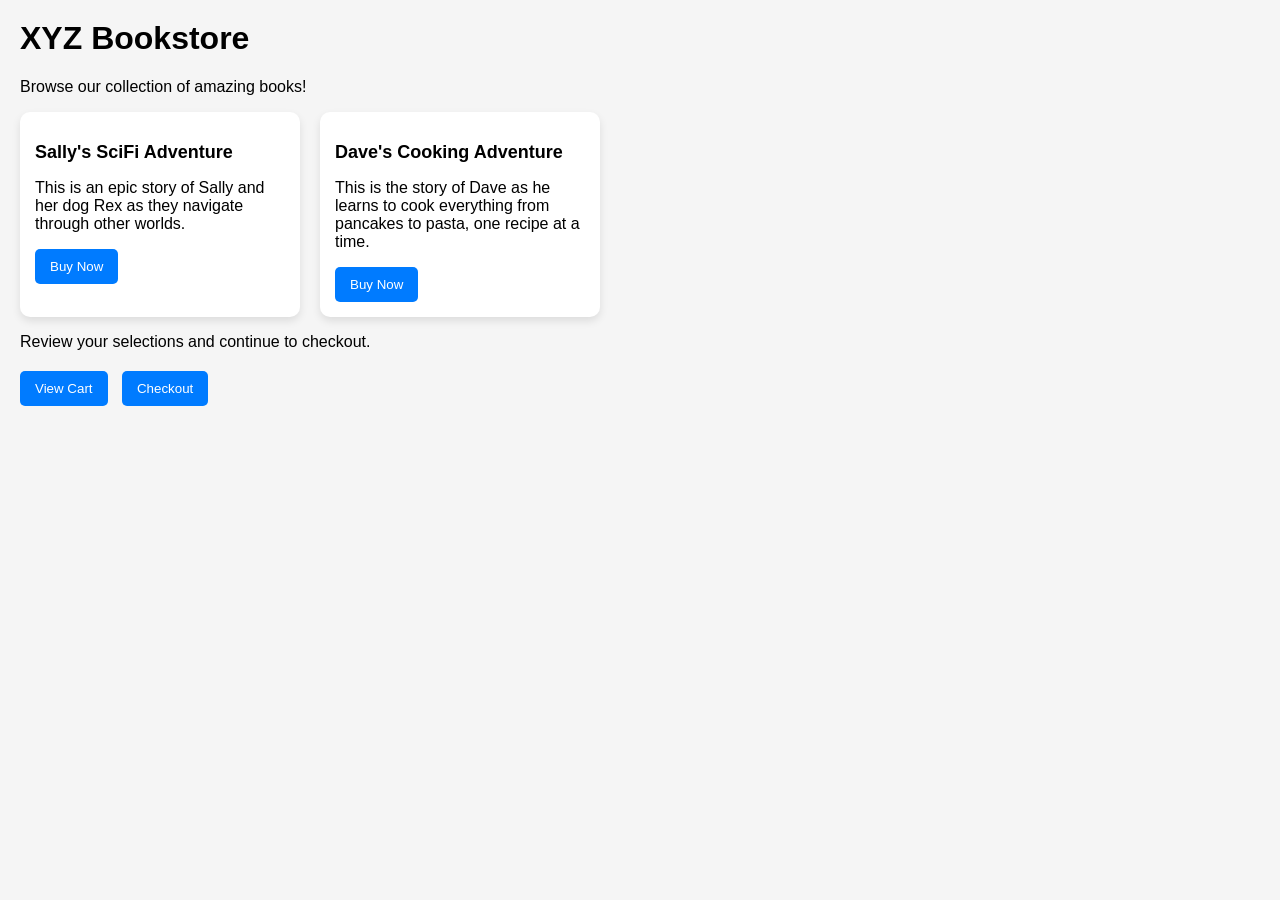
<file: A book store page (html,css)/index.html>
<html lang="en">
<head>
  <meta charset="UTF-8" />
  <title>XYZ Bookstore Page</title>
  <link rel="stylesheet" href="style.css">
</head>

<body>
  <h1>XYZ Bookstore</h1>
  <p>Browse our collection of amazing books!</p>
  
  <div class="card-container">
    <div class="card" id="sally-adventure-book">
      <h2>Sally's SciFi Adventure</h2>
      <p>This is an epic story of Sally and her dog Rex as they navigate through other worlds.</p>
      <button class="btn">Buy Now</button>
    </div>
    
    <div class="card" id="dave-cooking-book">
      <h2>Dave's Cooking Adventure</h2>
      <p>This is the story of Dave as he learns to cook everything from pancakes to pasta, one recipe at a time.</p>
      <button class="btn">Buy Now</button>
    </div>
  </div>
  
  <p>Review your selections and continue to checkout.</p>
  
  <div class="btn-container">
    <div class="btn-container">
    <button id="view-cart-btn" class="btn">View Cart</button>
    <button id="checkout-btn" class="btn">Checkout</button>
</div>
  </div>
</body>

</html>
</file>
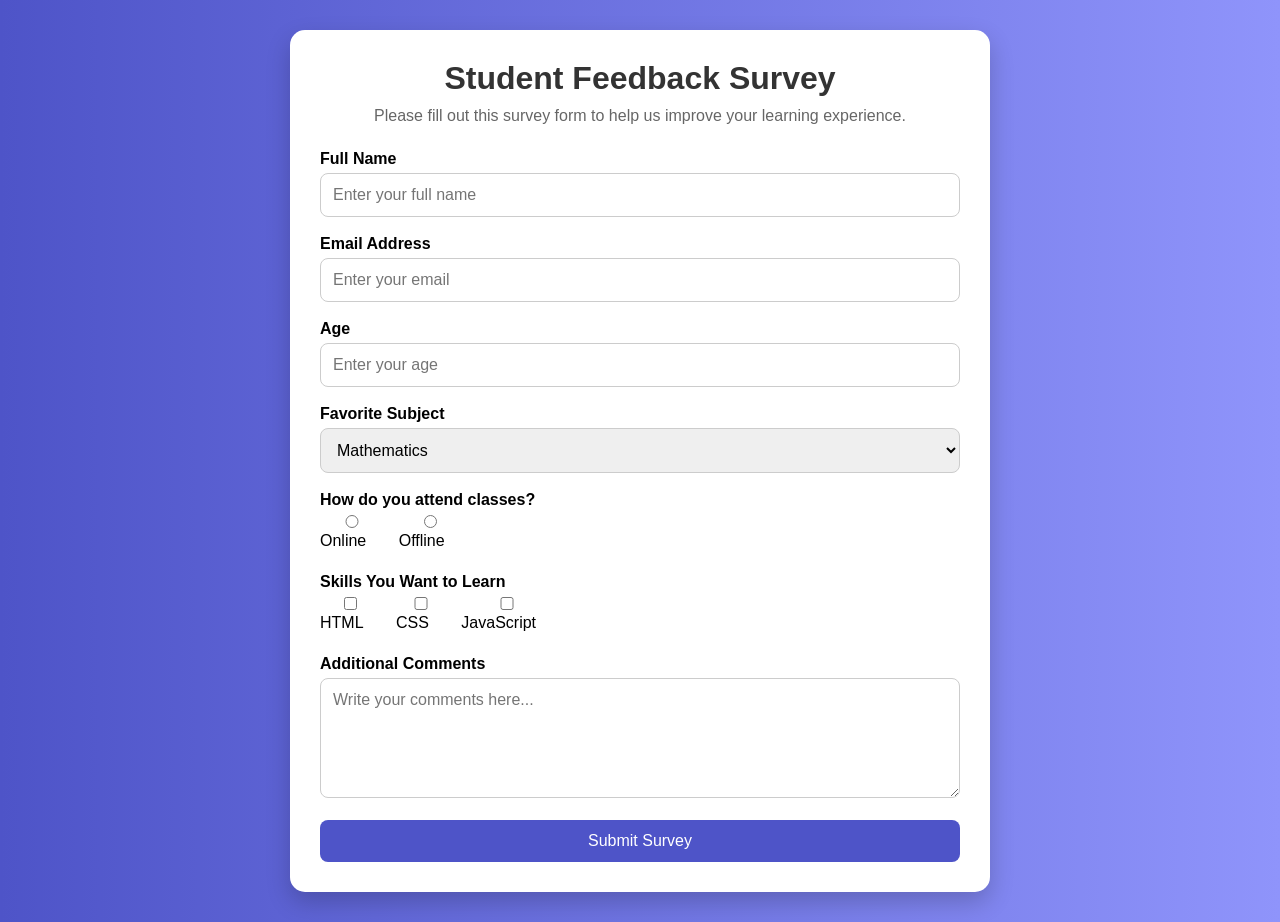
<file: Bulid a servey form/index.html>
<!DOCTYPE html>
<html lang="en">
<head>
  <meta charset="UTF-8">
  <meta name="viewport" content="width=device-width, initial-scale=1.0">
  <title>Survey Form</title>

  <style>
    * {
      margin: 0;
      padding: 0;
      box-sizing: border-box;
      font-family: Arial, sans-serif;
    }

    body {
      background: linear-gradient(to right, #4e54c8, #8f94fb);
      min-height: 100vh;
      display: flex;
      justify-content: center;
      align-items: center;
      padding: 30px;
    }

    .container {
      background: white;
      padding: 30px;
      width: 100%;
      max-width: 700px;
      border-radius: 15px;
      box-shadow: 0 10px 25px rgba(0,0,0,0.2);
    }

    #title {
      text-align: center;
      margin-bottom: 10px;
      color: #333;
    }

    #description {
      text-align: center;
      margin-bottom: 25px;
      color: #666;
    }

    form {
      display: flex;
      flex-direction: column;
      gap: 18px;
    }

    label {
      font-weight: bold;
      margin-bottom: 5px;
      display: block;
    }

    input,
    select,
    textarea,
    button {
      width: 100%;
      padding: 12px;
      border-radius: 8px;
      border: 1px solid #ccc;
      font-size: 16px;
    }

    .radio-group,
    .checkbox-group {
      display: flex;
      gap: 15px;
      flex-wrap: wrap;
    }

    .radio-group label,
    .checkbox-group label {
      font-weight: normal;
    }

    textarea {
      resize: vertical;
      min-height: 120px;
    }

    button {
      background: #4e54c8;
      color: white;
      border: none;
      cursor: pointer;
      transition: 0.3s;
    }

    button:hover {
      background: #373bb5;
    }
  </style>
</head>

<body>

  <div class="container">

    <h1 id="title">Student Feedback Survey</h1>

    <p id="description">
      Please fill out this survey form to help us improve your learning experience.
    </p>

    <form id="survey-form">

      <div>
        <label id="name-label" for="name">Full Name</label>
        <input
          type="text"
          id="name"
          placeholder="Enter your full name"
          required
        >
      </div>

      <div>
        <label id="email-label" for="email">Email Address</label>
        <input
          type="email"
          id="email"
          placeholder="Enter your email"
          required
        >
      </div>

      <div>
        <label id="number-label" for="number">Age</label>
        <input
          type="number"
          id="number"
          min="10"
          max="100"
          placeholder="Enter your age"
        >
      </div>

      <div>
        <label for="dropdown">Favorite Subject</label>

        <select id="dropdown">
          <option value="math">Mathematics</option>
          <option value="programming">Programming</option>
          <option value="science">Science</option>
        </select>
      </div>

      <div>
        <label>How do you attend classes?</label>

        <div class="radio-group">
          <label>
            <input type="radio" name="attendance" value="online">
            Online
          </label>

          <label>
            <input type="radio" name="attendance" value="offline">
            Offline
          </label>
        </div>
      </div>

      <div>
        <label>Skills You Want to Learn</label>

        <div class="checkbox-group">
          <label>
            <input type="checkbox" value="html">
            HTML
          </label>

          <label>
            <input type="checkbox" value="css">
            CSS
          </label>

          <label>
            <input type="checkbox" value="javascript">
            JavaScript
          </label>
        </div>
      </div>

      <div>
        <label for="comments">Additional Comments</label>

        <textarea
          id="comments"
          placeholder="Write your comments here..."
        ></textarea>
      </div>

      <button id="submit" type="submit">
        Submit Survey
      </button>

    </form>

  </div>

</body>
</html>
</file>
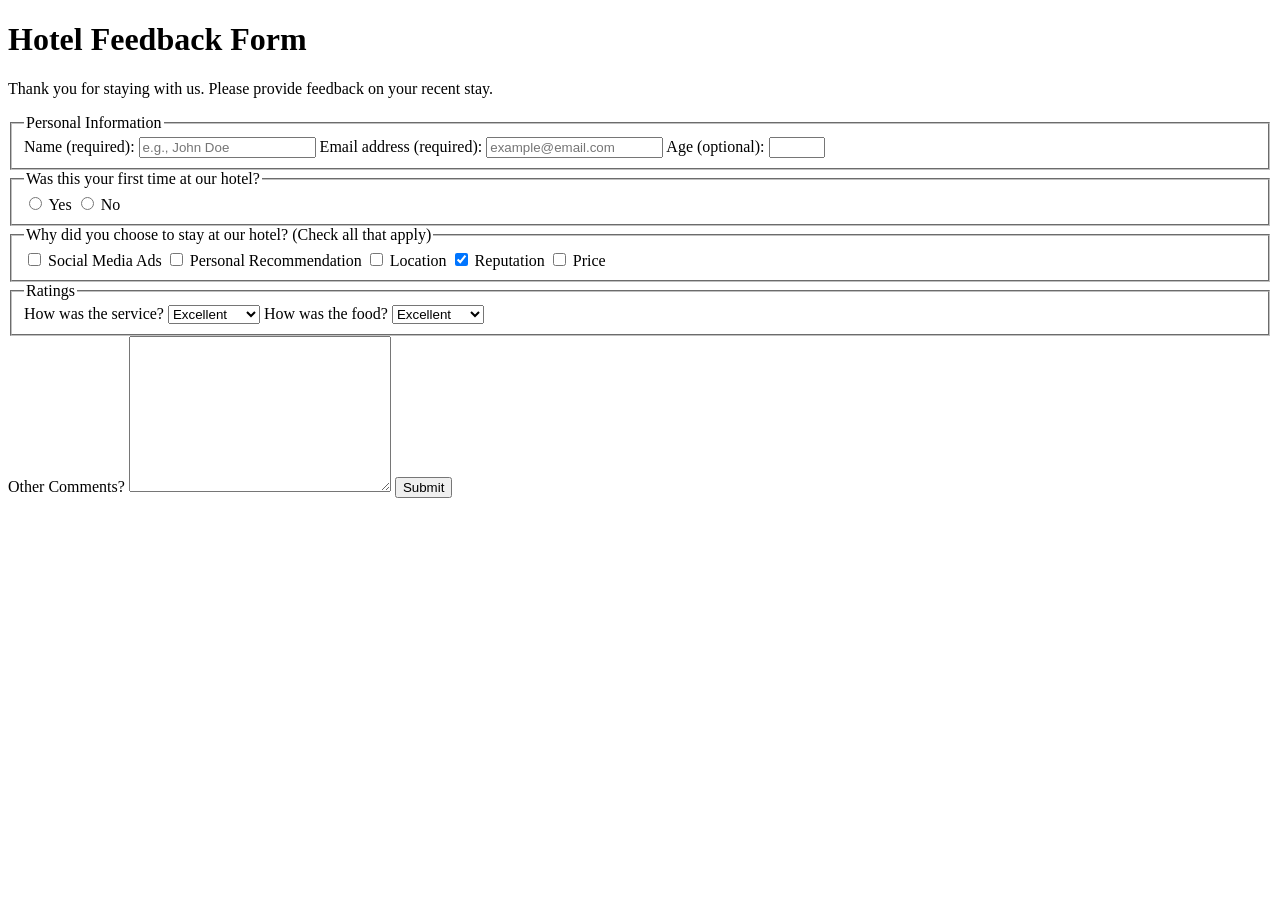
<file: Hotel feedback Form/index.html>
<!DOCTYPE html>
<html lang="en">
  <head>
    <meta charset="UTF-8" />
    <title>Hotel Feedback Form</title>
  </head>
  <body>
    <header>
      <h1>Hotel Feedback Form</h1>
      <p>
        Thank you for staying with us. Please provide feedback on your recent
        stay.
      </p>
    </header>
    <main>
      <form method="POST" action="https://hotel-feedback.freecodecamp.org">
        <fieldset>
          <legend>Personal Information</legend>
          <label for="full-name">Name (required):</label>
          <input type="text" id="full-name" name="name" placeholder="e.g., John Doe" required size="20">

          <label for="email">Email address (required):</label>
          <input
            placeholder="example@email.com"
            required
            id="email"
            type="email"
            name="email"
            size="20"
          />
          <label for="age">Age (optional):</label>
          <input type="number" name="age" id="age" min="3" max="100" />
        </fieldset>

        <fieldset>
          <legend>Was this your first time at our hotel?</legend>
          <input id="yes-option" type="radio" name="hotel-stay" value="yes" />
          <label for="yes-option">Yes</label>
          <input id="no-option" type="radio" name="hotel-stay" value="no" />
          <label for="no-option">No</label>
        </fieldset>

        <fieldset>
          <legend>
            Why did you choose to stay at our hotel? (Check all that apply)
          </legend>

          <input type="checkbox" id="ads" name="choice" value="ads" />
          <label for="ads">Social Media Ads</label>

          <input
            type="checkbox"
            id="recommendation"
            name="choice"
            value="recommendation"
          />
          <label for="recommendation">Personal Recommendation</label>
          
          <input type="checkbox" id="location" name="choice" value="location" />
          <label for="location">Location</label>

          <input
            checked
            type="checkbox"
            id="reputation"
            name="choice"
            value="reputation"
          />
          <label for="reputation">Reputation</label>
          
          <input type="checkbox" id="price" name="choice" value="price" />
          <label for="price">Price</label>
        </fieldset>

        <fieldset>
          <legend>Ratings</legend>

          <label for="service">How was the service?</label>

          <select name="service" id="service">
            <option value="poor">Poor</option>
            <option value="satisfactory">Satisfactory</option>
            <option value="good">Good</option>
            <option value="very-good">Very Good</option>
            <option selected value="excellent">Excellent</option>
          </select>

          <label for="food">How was the food?</label>

          <select name="food" id="food">
            <option value="poor">Poor</option>
            <option value="satisfactory">Satisfactory</option>
            <option value="good">Good</option>
            <option value="very-good">Very Good</option>
            <option selected value="excellent">Excellent</option>
          </select>
        </fieldset>

        <label for="comments">Other Comments?</label>
        <textarea cols="30" rows="10" name="comments" id="comments"></textarea>

<button type="submit">Submit</button>        
      </form>
    </main>
  </body>
</html>
</file>
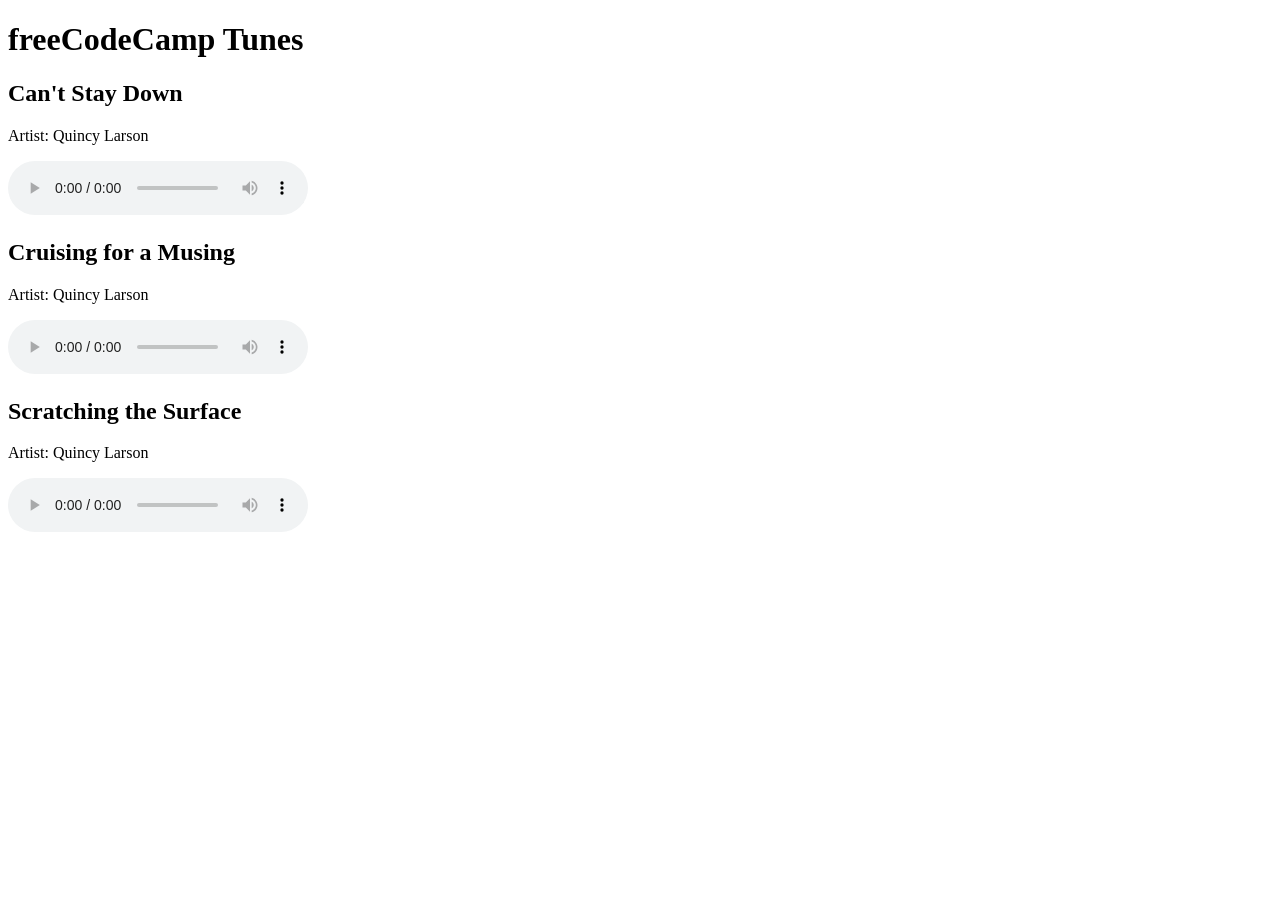
<file: HTML Music player/index.html>
<!DOCTYPE html>
<html lang="en">
<head>
  <meta charset="UTF-8">
  <meta name="viewport" content="width=device-width, initial-scale=1.0">
  <title>Working with the HTML Audio Element</title>
</head>
<body>
  <h1>freeCodeCamp Tunes</h1>

  <h2>Can't Stay Down</h2>
  <p>Artist: Quincy Larson</p>
  
  <audio src="https://cdn.freecodecamp.org/curriculum/js-music-player/can't-stay-down.mp3" loop controls></audio>

  <h2>Cruising for a Musing</h2>
  <p>Artist: Quincy Larson</p>

  <audio src="https://cdn.freecodecamp.org/curriculum/js-music-player/cruising-for-a-musing.mp3" loop controls></audio>

  <h2>Scratching the Surface</h2>
  <p>Artist: Quincy Larson</p>

  <audio src="https://cdn.freecodecamp.org/curriculum/js-music-player/scratching-the-surface.mp3" loop controls></audio>


</body>
</html>
</file>
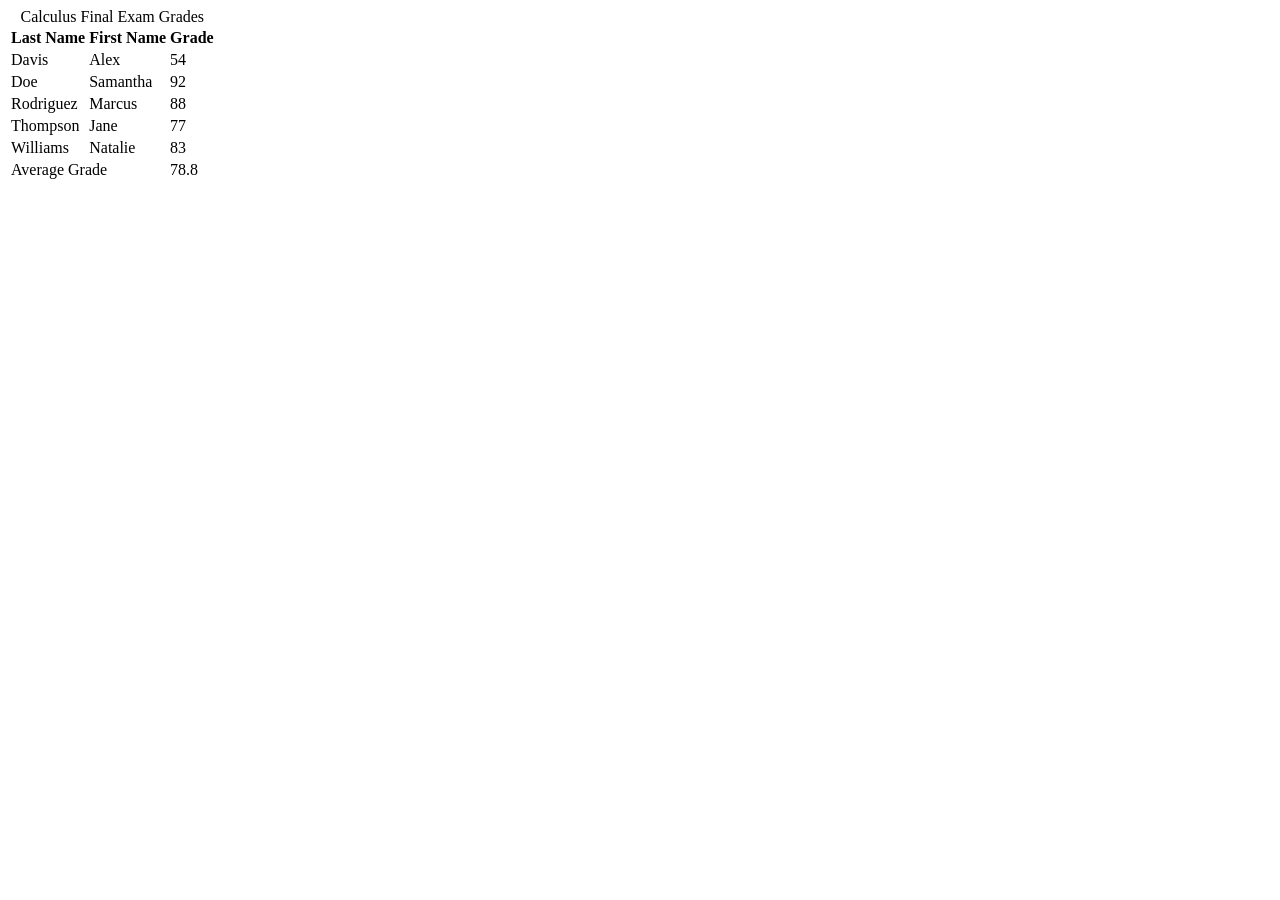
<file: Table create with html only/index.html>
<!DOCTYPE html>
<html lang="en">
  <head>
    <title>Calculus Final Exams Table</title>
    <meta charset="UTF-8" />
  </head>
  <body>
    <table>
      <caption>
        Calculus Final Exam Grades
      </caption>

      <thead>     
        <tr>
          <th>Last Name</th>
          <th>First Name</th>
          <th>Grade</th>
        </tr>
      </thead>

      <tbody>
        <tr>
          <td>Davis</td>
          <td>Alex</td>
          <td>54</td>
        </tr>

        <tr>
          <td>Doe</td>
          <td>Samantha</td>
          <td>92</td>
        </tr>

        <tr>
          <td>Rodriguez</td>
          <td>Marcus</td>
          <td>88</td>
        </tr>

        <tr>
          <td>Thompson</td>
          <td>Jane</td>
          <td>77</td>
        </tr>

        <tr>
          <td>Williams</td>
          <td>Natalie</td>
          <td>83</td>
        </tr>
      </tbody>

      <tfoot>
        <tr>
          <td colspan="2">Average Grade</td>
          <td>78.8</td>
        </tr>
      </tfoot>
    </table>
  </body>
</html>
</file>
<file: A book store page (html,css)/style.css>
body {
    font-family: Arial, sans-serif;
    background-color: #f5f5f5;
    margin: 0;
    padding: 20px;
}

.card-container {
    display: flex;
    gap: 20px;
    flex-wrap: wrap;
}

.card {
    background-color: white;
    padding: 15px;
    width: 250px;
    border-radius: 10px;
    box-shadow: 0 4px 8px rgba(0,0,0,0.1);
}

.card h2 {
    font-size: 18px;
}

.btn-container {
    margin-top: 20px;
}

.btn {
    padding: 10px 15px;
    margin-right: 10px;
    border: none;
    border-radius: 5px;
    cursor: pointer;
    background-color: #007bff;
    color: white;
}

.btn:hover {
    background-color: #0056b3;
}
@media (max-width: 768px) {
    .card-container {
        flex-direction: column;
        align-items: center;
    }

    .card {
        width: 90%;
    }

    .btn-container {
        text-align: center;
    }

    .btn {
        width: 100%;
        margin-bottom: 10px;
    }
}
</file>
